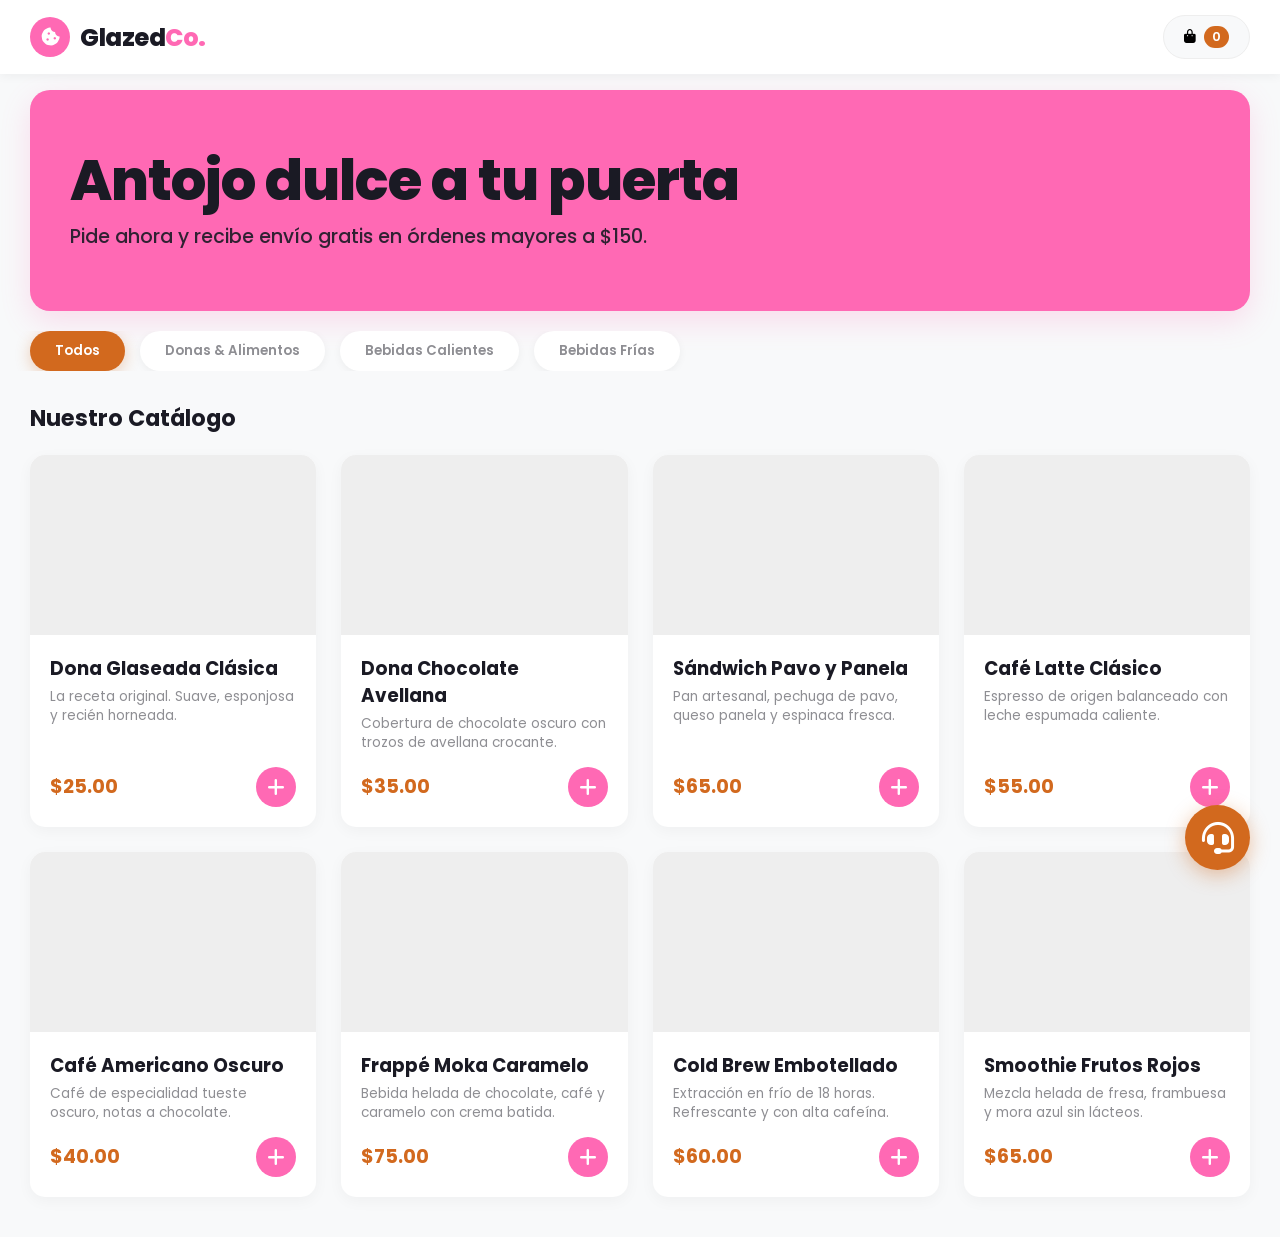
<file: delivery_clientev4.html>
<!DOCTYPE html>
<html lang="es">
<head>
    <meta charset="UTF-8">
    <meta name="viewport" content="width=device-width, initial-scale=1.0">
    <title>Glazed Co. | Delivery App</title>
    <link href="https://fonts.googleapis.com/css2?family=Poppins:wght@400;500;600;700;800&display=swap" rel="stylesheet">
    <link href="https://cdnjs.cloudflare.com/ajax/libs/font-awesome/6.0.0/css/all.min.css" rel="stylesheet">

    <style>
        :root {
            --primary: #D2691E; /* Chocolate */
            --secondary: #FF69B4; /* Donut Pink */
            --bg-color: #F8F9FA;
            --text-dark: #1A1A24;
            --text-gray: #8E8E93;
            --escalation: #9C27B0;
        }

        * { margin: 0; padding: 0; box-sizing: border-box; font-family: 'Poppins', sans-serif; }
        body { background-color: var(--bg-color); color: var(--text-dark); padding-top: 70px; }

        /* HEADER & LOGO */
        .header { position: fixed; top: 0; width: 100%; background: white; padding: 15px 30px; display: flex; justify-content: space-between; align-items: center; box-shadow: 0 2px 10px rgba(0,0,0,0.05); z-index: 50; }
        .logo-container { display: flex; align-items: center; gap: 10px; cursor: pointer; }
        .logo-icon { width: 40px; height: 40px; background: var(--secondary); border-radius: 50%; display: flex; justify-content: center; align-items: center; color: white; font-size: 1.2rem; }
        .logo-text { font-size: 1.5rem; font-weight: 800; color: var(--text-dark); letter-spacing: -0.5px; }
        .logo-text span { color: var(--secondary); }

        /* CART */
        .cart-btn { background: var(--bg-color); border: 1px solid #eee; padding: 10px 20px; border-radius: 30px; font-weight: 600; cursor: pointer; display: flex; gap: 8px; align-items: center; transition: 0.2s; }
        .cart-btn:hover { background: #eee; }
        .cart-count { background: var(--primary); color: white; padding: 2px 8px; border-radius: 12px; font-size: 0.8rem; }

        /* HERO BANNER (ESTILO DELIVERY CLÁSICO) */
        .hero {
            margin: 20px 30px;
            border-radius: 20px;
            padding: 60px 40px;
            color: var(--text-dark); /* Texto negro */
            background-color: var(--secondary); /* Rosa Pastel Sólido */
            display: flex;
            justify-content: space-between;
            align-items: center;
            box-shadow: 0 10px 30px rgba(255, 105, 180, 0.2);
        }
        .hero h2 { font-size: 3.5rem; margin-bottom: 10px; font-weight: 800; line-height: 1.1; letter-spacing: -1px;}
        .hero p { font-size: 1.2rem; font-weight: 500; opacity: 0.9; }

        /* CATEGORIES FILTERS */
        .categories { display: flex; gap: 15px; padding: 0 30px; overflow-x: auto; margin-bottom: 30px; scrollbar-width: none; }
        .cat-btn { padding: 10px 25px; border-radius: 30px; border: none; background: white; font-weight: 600; color: var(--text-gray); cursor: pointer; white-space: nowrap; box-shadow: 0 2px 8px rgba(0,0,0,0.05); transition: 0.2s; }
        .cat-btn:hover { background: #f0f0f0; }
        .cat-btn.active { background: var(--primary); color: white; box-shadow: 0 4px 15px rgba(210, 105, 30, 0.3); }

        /* PRODUCT GRID */
        .product-section { padding: 0 30px; margin-bottom: 40px; }
        .section-title { font-size: 1.4rem; margin-bottom: 20px; color: var(--text-dark); font-weight: 700; }
        .grid { display: grid; grid-template-columns: repeat(auto-fill, minmax(260px, 1fr)); gap: 25px; }

        .card { background: white; border-radius: 15px; overflow: hidden; box-shadow: 0 4px 15px rgba(0,0,0,0.04); transition: transform 0.2s; display: flex; flex-direction: column; }
        .card:hover { transform: translateY(-5px); box-shadow: 0 8px 25px rgba(0,0,0,0.08); }
        .card-img { height: 180px; background-color: #eee; background-size: cover; background-position: center; }
        .card-body { padding: 20px; flex: 1; display: flex; flex-direction: column; }
        .card-title { font-weight: 700; font-size: 1.15rem; margin-bottom: 5px; }
        .card-desc { font-size: 0.85rem; color: var(--text-gray); margin-bottom: 15px; line-height: 1.4; flex: 1; }
        .card-footer { display: flex; justify-content: space-between; align-items: center; margin-top: auto; }
        .price { font-weight: 700; font-size: 1.2rem; color: var(--primary); }
        .add-btn { background: var(--secondary); color: white; border: none; width: 40px; height: 40px; border-radius: 50%; font-size: 1.2rem; cursor: pointer; transition: 0.2s; display:flex; justify-content:center; align-items:center; }
        .add-btn:hover { background: #ff47a3; transform: scale(1.05); }

        /* TOAST NOTIFICATION (CARRITO) */
        .toast { position: fixed; top: 90px; right: 30px; background: var(--success); color: white; padding: 12px 25px; border-radius: 8px; box-shadow: 0 4px 15px rgba(0,200,83,0.3); font-weight: 600; font-size: 0.9rem; transform: translateX(150%); transition: transform 0.3s cubic-bezier(0.68, -0.55, 0.265, 1.55); z-index: 100; display:flex; align-items:center; gap:10px; }
        .toast.show { transform: translateX(0); }

        /* CHATBOT WIDGET */
        .chatbot-btn { position: fixed; bottom: 30px; right: 30px; width: 65px; height: 65px; background: var(--primary); border-radius: 50%; display: flex; justify-content: center; align-items: center; color: white; font-size: 2rem; cursor: pointer; box-shadow: 0 5px 20px rgba(210, 105, 30, 0.4); transition: 0.3s; z-index: 1000;}
        .chatbot-btn:hover { transform: scale(1.1); }
        .chatbot-window { position: fixed; bottom: 105px; right: 30px; width: 360px; height: 500px; background: white; border-radius: 20px; box-shadow: 0 10px 40px rgba(0,0,0,0.15); display: flex; flex-direction: column; overflow: hidden; transform: scale(0); transform-origin: bottom right; transition: 0.3s; z-index: 1000; border: 1px solid #eee;}
        .chatbot-window.open { transform: scale(1); }

        .chat-header { background: var(--text-dark); color: white; padding: 20px; display: flex; align-items: center; gap: 15px; }
        .chat-header .close-btn { margin-left: auto; cursor: pointer; font-size: 1.2rem; color: #aaa;}
        .chat-header .close-btn:hover { color: white; }

        .chat-body { flex: 1; padding: 20px; overflow-y: auto; display: flex; flex-direction: column; gap: 15px; background: #f9f9f9; }
        .msg { max-width: 85%; padding: 12px 16px; border-radius: 15px; font-size: 0.9rem; line-height: 1.4; word-wrap: break-word;}
        .msg.bot { background: white; border: 1px solid #eee; border-bottom-left-radius: 2px; }
        .msg.user { background: var(--primary); color: white; margin-left: auto; border-bottom-right-radius: 2px; }
        .msg.system-escalate { background: var(--escalation); color: white; font-weight: bold; border-radius: 8px; text-align: center; margin: 10px 0; font-size: 0.85rem; padding: 10px;}

        .chat-footer { padding: 15px; background: white; border-top: 1px solid #eee; display: flex; gap: 10px; }
        .chat-footer input { flex: 1; padding: 12px 15px; border: 1px solid #ddd; border-radius: 20px; outline: none; font-size: 0.95rem;}
        .chat-footer button { width: 45px; height: 45px; background: var(--primary); color: white; border: none; border-radius: 50%; cursor: pointer; font-size: 1.1rem; display:flex; justify-content:center; align-items:center;}
    </style>
</head>
<body>

    <!-- NAV -->
    <header class="header">
        <div class="logo-container">
            <div class="logo-icon"><i class="fas fa-cookie-bite"></i></div>
            <div class="logo-text">Glazed<span>Co.</span></div>
        </div>
        <button class="cart-btn"><i class="fas fa-shopping-bag"></i> <span class="cart-count" id="cart-counter">0</span></button>
    </header>

    <!-- TOAST NOTIFICATION -->
    <div class="toast" id="toastMsg">
        <i class="fas fa-check-circle"></i> Producto agregado al carrito
    </div>

    <!-- BANNER ROSA ESTILO DELIVERY -->
    <section class="hero">
        <div>
            <h2>Antojo dulce a tu puerta</h2>
            <p>Pide ahora y recibe envío gratis en órdenes mayores a $150.</p>
        </div>
    </section>

    <!-- FILTROS DE CATEGORÍAS -->
    <div class="categories" id="filter-container">
        <button class="cat-btn active" onclick="filterProducts('all', this)">Todos</button>
        <button class="cat-btn" onclick="filterProducts('alimentos', this)">Donas & Alimentos</button>
        <button class="cat-btn" onclick="filterProducts('caliente', this)">Bebidas Calientes</button>
        <button class="cat-btn" onclick="filterProducts('fria', this)">Bebidas Frías</button>
    </div>

    <!-- PRODUCTOS -->
    <section class="product-section">
        <h3 class="section-title">Nuestro Catálogo</h3>
        <div class="grid" id="product-grid">

            <!-- ALIMENTOS -->
            <div class="card" data-category="alimentos">
                <div class="card-img" style="background-image: url('https://images.unsplash.com/photo-1551024601-bec78aea704b?q=80&w=400&auto=format&fit=crop');"></div>
                <div class="card-body">
                    <h4 class="card-title">Dona Glaseada Clásica</h4>
                    <p class="card-desc">La receta original. Suave, esponjosa y recién horneada.</p>
                    <div class="card-footer">
                        <span class="price">$25.00</span>
                        <button class="add-btn" onclick="addToCart()"><i class="fas fa-plus"></i></button>
                    </div>
                </div>
            </div>
            <div class="card" data-category="alimentos">
                <div class="card-img" style="background-image: url('https://images.unsplash.com/photo-1527515637-ed8533ed4108?q=80&w=400&auto=format&fit=crop');"></div>
                <div class="card-body">
                    <h4 class="card-title">Dona Chocolate Avellana</h4>
                    <p class="card-desc">Cobertura de chocolate oscuro con trozos de avellana crocante.</p>
                    <div class="card-footer">
                        <span class="price">$35.00</span>
                        <button class="add-btn" onclick="addToCart()"><i class="fas fa-plus"></i></button>
                    </div>
                </div>
            </div>
            <div class="card" data-category="alimentos">
                <div class="card-img" style="background-image: url('https://images.unsplash.com/photo-1528735602780-2552fd46c7af?q=80&w=400&auto=format&fit=crop');"></div>
                <div class="card-body">
                    <h4 class="card-title">Sándwich Pavo y Panela</h4>
                    <p class="card-desc">Pan artesanal, pechuga de pavo, queso panela y espinaca fresca.</p>
                    <div class="card-footer">
                        <span class="price">$65.00</span>
                        <button class="add-btn" onclick="addToCart()"><i class="fas fa-plus"></i></button>
                    </div>
                </div>
            </div>

            <!-- BEBIDAS CALIENTES -->
            <div class="card" data-category="caliente">
                <div class="card-img" style="background-image: url('https://images.unsplash.com/photo-1559525839-b184a4d698c7?q=80&w=400&auto=format&fit=crop');"></div>
                <div class="card-body">
                    <h4 class="card-title">Café Latte Clásico</h4>
                    <p class="card-desc">Espresso de origen balanceado con leche espumada caliente.</p>
                    <div class="card-footer">
                        <span class="price">$55.00</span>
                        <button class="add-btn" onclick="addToCart()"><i class="fas fa-plus"></i></button>
                    </div>
                </div>
            </div>
            <div class="card" data-category="caliente">
                <div class="card-img" style="background-image: url('https://images.unsplash.com/photo-1551288049-bebda4e38f71?q=80&w=400&auto=format&fit=crop');"></div>
                <div class="card-body">
                    <h4 class="card-title">Café Americano Oscuro</h4>
                    <p class="card-desc">Café de especialidad tueste oscuro, notas a chocolate.</p>
                    <div class="card-footer">
                        <span class="price">$40.00</span>
                        <button class="add-btn" onclick="addToCart()"><i class="fas fa-plus"></i></button>
                    </div>
                </div>
            </div>

            <!-- BEBIDAS FRÍAS -->
            <div class="card" data-category="fria">
                <div class="card-img" style="background-image: url('https://images.unsplash.com/photo-1461023058943-0708e5223eeb?q=80&w=400&auto=format&fit=crop');"></div>
                <div class="card-body">
                    <h4 class="card-title">Frappé Moka Caramelo</h4>
                    <p class="card-desc">Bebida helada de chocolate, café y caramelo con crema batida.</p>
                    <div class="card-footer">
                        <span class="price">$75.00</span>
                        <button class="add-btn" onclick="addToCart()"><i class="fas fa-plus"></i></button>
                    </div>
                </div>
            </div>
            <div class="card" data-category="fria">
                <div class="card-img" style="background-image: url('https://images.unsplash.com/photo-1517701550927-30cf4ba1dba5?q=80&w=400&auto=format&fit=crop');"></div>
                <div class="card-body">
                    <h4 class="card-title">Cold Brew Embotellado</h4>
                    <p class="card-desc">Extracción en frío de 18 horas. Refrescante y con alta cafeína.</p>
                    <div class="card-footer">
                        <span class="price">$60.00</span>
                        <button class="add-btn" onclick="addToCart()"><i class="fas fa-plus"></i></button>
                    </div>
                </div>
            </div>
            <div class="card" data-category="fria">
                <div class="card-img" style="background-image: url('https://images.unsplash.com/photo-1556679343-c7306c1976bc?q=80&w=400&auto=format&fit=crop');"></div>
                <div class="card-body">
                    <h4 class="card-title">Smoothie Frutos Rojos</h4>
                    <p class="card-desc">Mezcla helada de fresa, frambuesa y mora azul sin lácteos.</p>
                    <div class="card-footer">
                        <span class="price">$65.00</span>
                        <button class="add-btn" onclick="addToCart()"><i class="fas fa-plus"></i></button>
                    </div>
                </div>
            </div>

        </div>
    </section>

    <!-- CHATBOT WIDGET (NLP) -->
    <div class="chatbot-btn" onclick="toggleChat()">
        <i class="fas fa-headset"></i>
    </div>

    <div class="chatbot-window" id="chatbotWindow">
        <div class="chat-header">
            <div style="background: var(--primary); width: 35px; height: 35px; border-radius: 50%; display: flex; align-items: center; justify-content: center;">
                <i class="fas fa-robot"></i>
            </div>
            <div>
                <h4 style="margin:0; font-size:1rem;">Soporte Glazed</h4>
                <p style="margin:0; font-size:0.75rem; color:#eee;">En línea</p>
            </div>
            <i class="fas fa-times close-btn" onclick="toggleChat()"></i>
        </div>
        <div class="chat-body" id="chatBody">
            <div class="msg bot">¡Hola! Soy tu asistente virtual de compras. Puedes preguntarme con tus propias palabras sobre tu pedido, el menú, o políticas de la tienda.<br><br><em>Ej. "¿Dónde está mi pedido?" o "¿Tienen opciones frías?"</em></div>
        </div>
        <div class="chat-footer">
            <input type="text" id="chatInput" placeholder="Escribe tu duda aquí..." onkeypress="handleEnter(event)">
            <button onclick="sendMessage()"><i class="fas fa-paper-plane"></i></button>
        </div>
    </div>

    <script>
        // --- LÓGICA DE CARRITO ---
        let cartItems = 0;
        function addToCart() {
            cartItems++;
            document.getElementById('cart-counter').innerText = cartItems;

            const toast = document.getElementById('toastMsg');
            toast.classList.add('show');
            setTimeout(() => {
                toast.classList.remove('show');
            }, 2500);
        }

        // --- LÓGICA DE FILTROS ---
        function filterProducts(category, btnElement) {
            document.querySelectorAll('.cat-btn').forEach(btn => btn.classList.remove('active'));
            btnElement.classList.add('active');

            const cards = document.querySelectorAll('.card');
            cards.forEach(card => {
                if(category === 'all') {
                    card.style.display = 'flex';
                } else {
                    if(card.getAttribute('data-category') === category) {
                        card.style.display = 'flex';
                    } else {
                        card.style.display = 'none';
                    }
                }
            });
        }

        // --- LÓGICA DE CHATBOT CON PALABRAS CLAVE (NLP Básico) ---
        function toggleChat() { document.getElementById('chatbotWindow').classList.toggle('open'); }
        function handleEnter(e) { if(e.key === 'Enter') sendMessage(); }

        function sendMessage() {
            const input = document.getElementById('chatInput');
            const text = input.value.trim();
            if(!text) return;

            const chatBody = document.getElementById('chatBody');
            chatBody.innerHTML += `<div class="msg user">${text}</div>`;
            input.value = '';
            chatBody.scrollBy(0, 1000);

            const textLower = text.toLowerCase();

            // Simulación de procesamiento de lenguaje
            setTimeout(() => {
                let reply = "";
                let escalate = false;

                // 1. Detección de intenciones (Keywords)
                const isStatus = /estatus|pedido|llega|donde|rastreo|rastrear|tarda/i.test(textLower);
                const isMenu = /menu|recomiendas|sugerencia|opciones|catalogo|frio|caliente/i.test(textLower);
                const isPolicy = /politica|devolucion|reembolso|regresar/i.test(textLower);
                const isComplaint = /queja|mal|error|frio|tarde|asqueroso|falta/i.test(textLower);
                const isHuman = /humano|asesor|persona|agente|ayuda/i.test(textLower);

                // 2. Lógica de respuesta y escalamiento
                if (isComplaint) {
                    reply = "Lamentamos mucho el inconveniente con tu experiencia. Por favor, ten a la mano tu número de orden para que uno de nuestros agentes pueda resolverlo inmediatamente.";
                    escalate = true;
                }
                else if (isStatus) {
                    reply = "Para revisar el estatus de tu entrega, puedes ir a la sección de 'Mis Órdenes'. Generalmente, nuestros repartidores tardan entre 25 a 40 minutos en llegar.";
                }
                else if (isMenu) {
                    reply = "¡Tenemos excelentes opciones! Te recomiendo probar nuestra especialidad: La Dona Glaseada Clásica, perfecta para acompañar con un Café Latte Caliente o nuestro famoso Frappé Moka.";
                }
                else if (isPolicy) {
                    reply = "Por regulaciones de higiene, no aceptamos devoluciones de alimentos preparados. Sin embargo, si hubo un error de nuestra parte en tu orden, tramitaremos un reembolso a tu método de pago.";
                }
                else if (isHuman || textLower.length > 55) {
                    // Escala si el usuario pide explícitamente un humano, o si el texto es muy largo y complejo para el bot
                    reply = "Entiendo. Tu consulta es un poco más específica, por lo que te transferiré con un agente humano para brindarte una mejor atención.";
                    escalate = true;
                }
                else {
                    // Fallback para consultas cortas irreconocibles
                    reply = "No estoy seguro de entender todos los detalles de tu solicitud. Te pondré en contacto con un agente de soporte de la tienda para ayudarte personalmente.";
                    escalate = true;
                }

                chatBody.innerHTML += `<div class="msg bot">${reply}</div>`;

                // 3. Animación de Escalamiento a Persona
                if (escalate) {
                    setTimeout(() => {
                        chatBody.innerHTML += `<div class="msg system-escalate"><i class="fas fa-user-headset"></i> Conectando con un Agente humano...</div>`;
                        chatBody.scrollBy(0, 1000);
                    }, 1500);
                }

                chatBody.scrollBy(0, 1000);
            }, 700);
        }
    </script>
</body>
</html>
</file>
